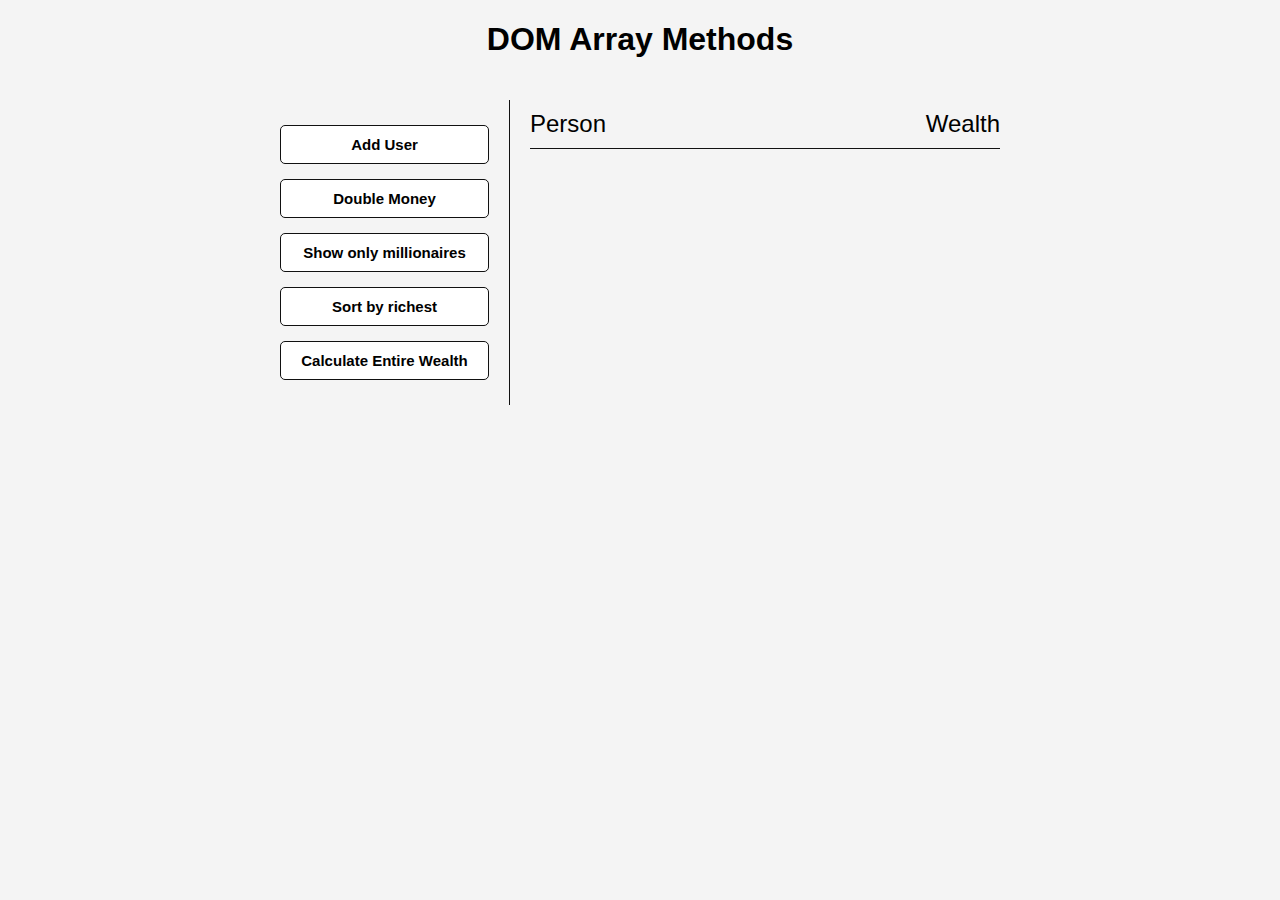
<file: DOM-Array-Methods/index.html>
<!DOCTYPE html>
<html lang="en">

<head>
    <meta charset="UTF-8">
    <meta name="viewport" content="width=device-width, initial-scale=1.0">
    <title>Dom Array methods</title>
    <link rel="stylesheet" href="style.css">
</head>

<body>
    <h1>DOM Array Methods</h1>
    <div class="container">
        <aside>
            <button id="add-user">Add User</button>
            <button id="double-money">Double Money</button>
            <button id="show-millionaires">Show only millionaires</button>
            <button id="sort">Sort by richest</button>
            <button id="calculate-wealth">Calculate Entire Wealth</button>
        </aside>
        <main id="main">
            <h2><strong>Person</strong> Wealth</h2>
        </main>
    </div>

    <script src="script.js"></script>
</body>

</html>
</file>
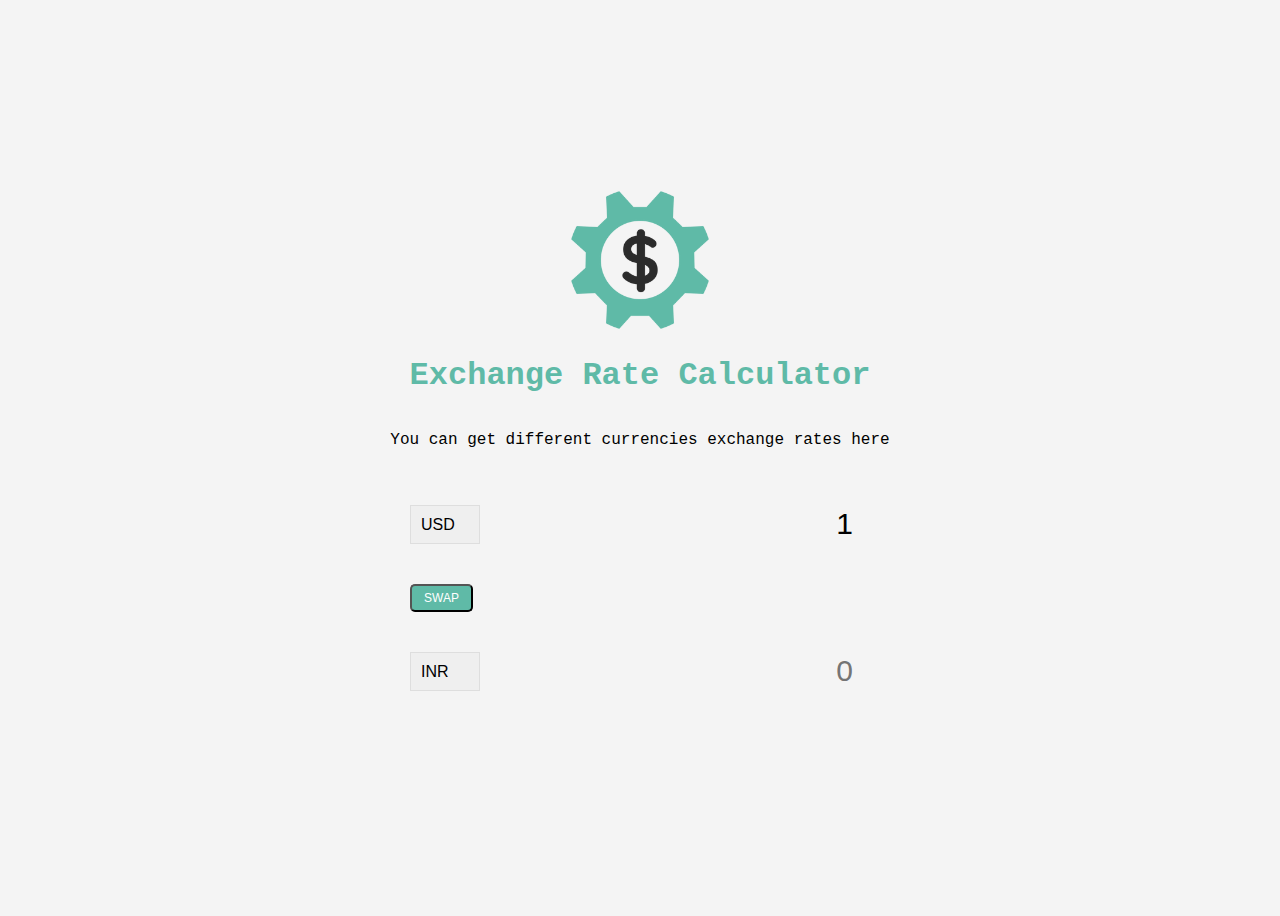
<file: ExchangeRateCalculator/index.html>
<!DOCTYPE html>
<html lang="en">

<head>
    <meta charset="UTF-8">
    <meta name="viewport" content="width=device-width, initial-scale=1.0">
    <title>Exchange rate calculator</title>
    <link rel="stylesheet" href="style.css">
</head>

<body>
    <img src="img/money.png" class="money-img">
    <h1>Exchange Rate Calculator</h1>
    <p>You can get different currencies exchange rates here</p>

    <div class="container">
        <div class="currency">
            <select id="currency-one">
                <option value="AED">AED</option>
                <option value="ARS">ARS</option>
                <option value="AUD">AUD</option>
                <option value="BGN">BGN</option>
                <option value="BRL">BRL</option>
                <option value="BSD">BSD</option>
                <option value="CAD">CAD</option>
                <option value="CHF">CHF</option>
                <option value="CLP">CLP</option>
                <option value="CNY">CNY</option>
                <option value="COP">COP</option>
                <option value="CZK">CZK</option>
                <option value="DKK">DKK</option>
                <option value="DOP">DOP</option>
                <option value="EGP">EGP</option>
                <option value="EUR">EUR</option>
                <option value="FJD">FJD</option>
                <option value="GBP">GBP</option>
                <option value="GTQ">GTQ</option>
                <option value="HKD">HKD</option>
                <option value="HRK">HRK</option>
                <option value="HUF">HUF</option>
                <option value="IDR">IDR</option>
                <option value="ILS">ILS</option>
                <option value="INR">INR</option>
                <option value="ISK">ISK</option>
                <option value="JPY">JPY</option>
                <option value="KRW">KRW</option>
                <option value="KZT">KZT</option>
                <option value="MXN">MXN</option>
                <option value="MYR">MYR</option>
                <option value="NOK">NOK</option>
                <option value="NZD">NZD</option>
                <option value="PAB">PAB</option>
                <option value="PEN">PEN</option>
                <option value="PHP">PHP</option>
                <option value="PKR">PKR</option>
                <option value="PLN">PLN</option>
                <option value="PYG">PYG</option>
                <option value="RON">RON</option>
                <option value="RUB">RUB</option>
                <option value="SAR">SAR</option>
                <option value="SEK">SEK</option>
                <option value="SGD">SGD</option>
                <option value="THB">THB</option>
                <option value="TRY">TRY</option>
                <option value="TWD">TWD</option>
                <option value="UAH">UAH</option>
                <option value="USD" selected>USD</option>
                <option value="UYU">UYU</option>
                <option value="VND">VND</option>
                <option value="ZAR">ZAR</option>
            </select>
            <input type="number" id="amount-one" placeholder="0" value="1">
        </div>

        <div class="swap-rate-container">
            <button class="btn" id="swap">SWAP</button>
            <div class="rate" id="rate"></div>
        </div>

        <div class="currency">
            <select id="currency-two">
                <option value="AED">AED</option>
                <option value="ARS">ARS</option>
                <option value="AUD">AUD</option>
                <option value="BGN">BGN</option>
                <option value="BRL">BRL</option>
                <option value="BSD">BSD</option>
                <option value="CAD">CAD</option>
                <option value="CHF">CHF</option>
                <option value="CLP">CLP</option>
                <option value="CNY">CNY</option>
                <option value="COP">COP</option>
                <option value="CZK">CZK</option>
                <option value="DKK">DKK</option>
                <option value="DOP">DOP</option>
                <option value="EGP">EGP</option>
                <option value="EUR">EUR</option>
                <option value="FJD">FJD</option>
                <option value="GBP">GBP</option>
                <option value="GTQ">GTQ</option>
                <option value="HKD">HKD</option>
                <option value="HRK">HRK</option>
                <option value="HUF">HUF</option>
                <option value="IDR">IDR</option>
                <option value="ILS">ILS</option>
                <option value="INR" selected>INR</option>
                <option value="ISK">ISK</option>
                <option value="JPY">JPY</option>
                <option value="KRW">KRW</option>
                <option value="KZT">KZT</option>
                <option value="MXN">MXN</option>
                <option value="MYR">MYR</option>
                <option value="NOK">NOK</option>
                <option value="NZD">NZD</option>
                <option value="PAB">PAB</option>
                <option value="PEN">PEN</option>
                <option value="PHP">PHP</option>
                <option value="PKR">PKR</option>
                <option value="PLN">PLN</option>
                <option value="PYG">PYG</option>
                <option value="RON">RON</option>
                <option value="RUB">RUB</option>
                <option value="SAR">SAR</option>
                <option value="SEK">SEK</option>
                <option value="SGD">SGD</option>
                <option value="THB">THB</option>
                <option value="TRY">TRY</option>
                <option value="TWD">TWD</option>
                <option value="UAH">UAH</option>
                <option value="USD">USD</option>
                <option value="UYU">UYU</option>
                <option value="VND">VND</option>
                <option value="ZAR">ZAR</option>
            </select>
            <input type="number" id="amount-two" placeholder="0">
        </div>
    </div>

    <script src="script.js"></script>
</body>

</html>
</file>
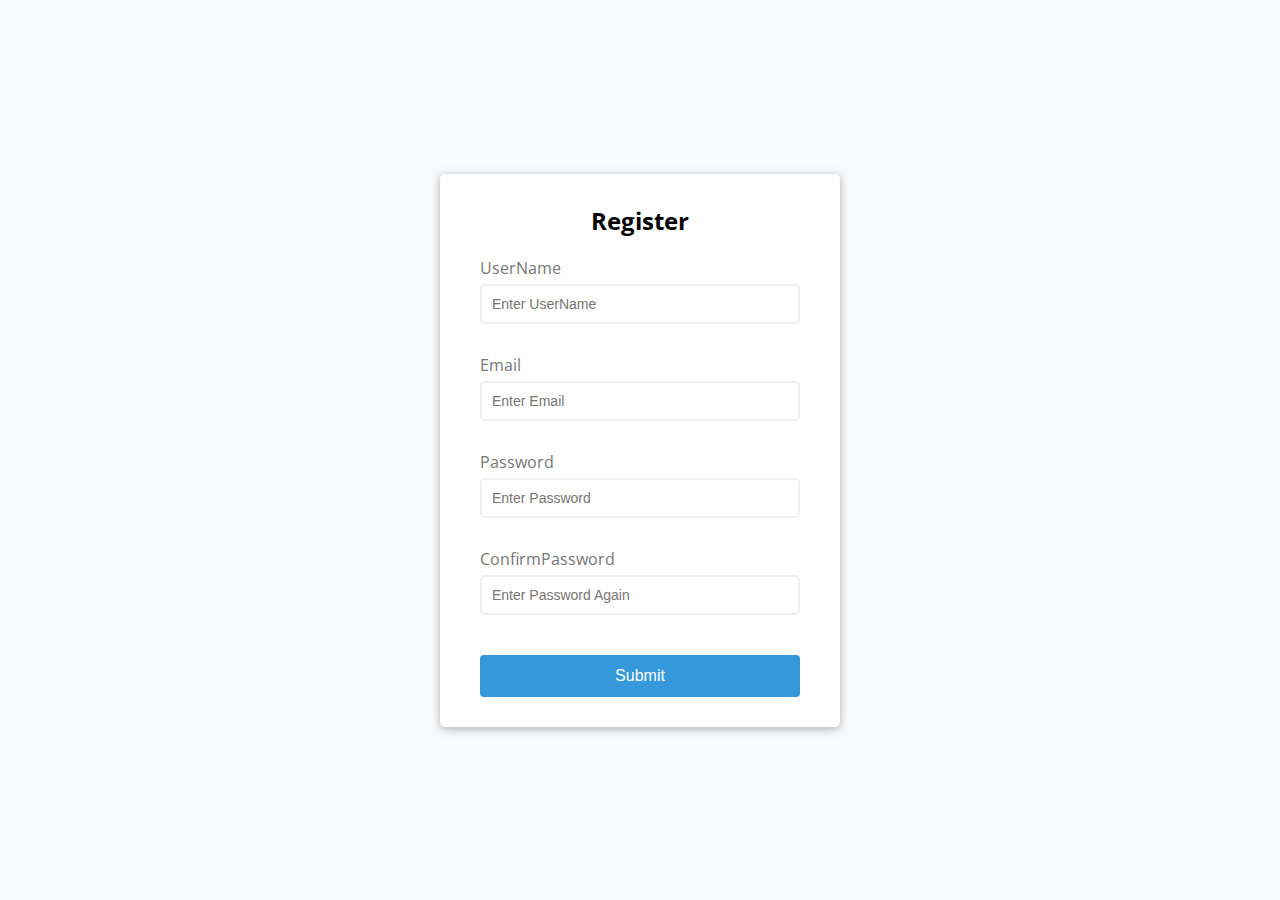
<file: FormValidator/index.html>
<!DOCTYPE html>
<html lang="en">

<head>
    <meta charset="UTF-8">
    <meta name="viewport" content="width=device-width, initial-scale=1.0">
    <link rel="stylesheet" href="style.css">
    <title>Form Validator</title>
</head>

<body>
    <div class="container">
        <form id="form" class="form">
            <h2>Register</h2>
            <div class="form-control">
                <label for="username">UserName</label>
                <input type="text" id="username" placeholder="Enter UserName">
                <small>Error Message</small>
            </div>
            <div class="form-control">
                <label for="email">Email</label>
                <input type="text" id="email" placeholder="Enter Email">
                <small>Error Message</small>
            </div>
            <div class="form-control">
                <label for="password">Password</label>
                <input type="password" id="password" placeholder="Enter Password">
                <small>Error Message</small>
            </div>
            <div class="form-control">
                <label for="password2">ConfirmPassword</label>
                <input type="password" id="password2" placeholder="Enter Password Again">
                <small>Error Message</small>
            </div>
            <button type="submit">Submit</button>
        </form>
    </div>
    <script src="script.js"></script>
</body>

</html>
</file>
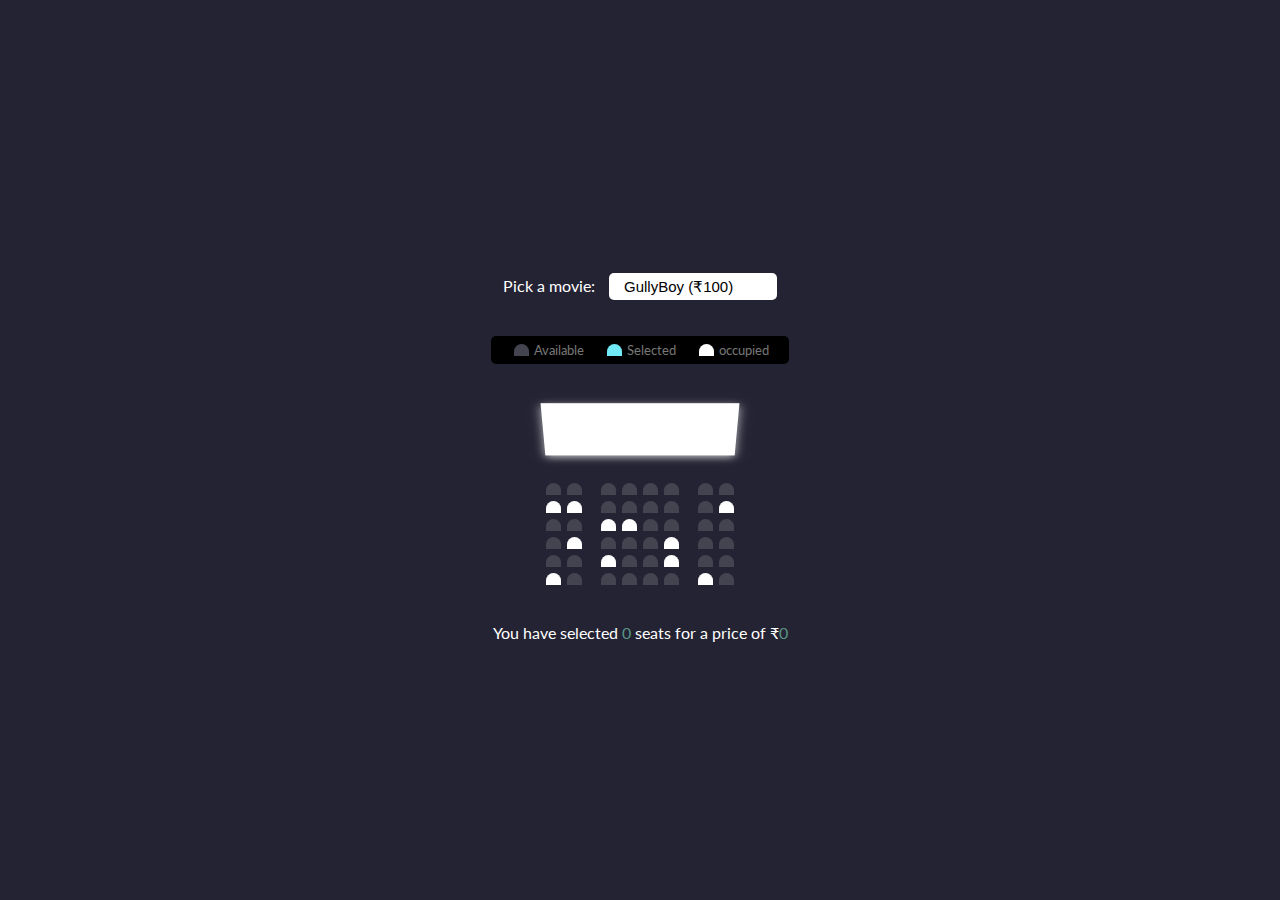
<file: Movie-Seat-Booking-App/index.html>
<!DOCTYPE html>
<html lang="en">

<head>
    <meta charset="UTF-8">
    <meta name="viewport" content="width=device-width, initial-scale=1.0">
    <link rel="stylesheet" href="style.css">
    <title>Movie Seat Booking</title>
</head>

<body>
    <div class="movie-container">
        <label>Pick a movie:</label>
        <select id="movie">
            <option value="100">GullyBoy (₹100)</option>
            <option value="75">Rangasthalam (₹75)</option>
            <option value="150">Bahubali (₹150)</option>
            <option value="200">Joker (₹200)</option>
        </select>
    </div>
    <ul class="showcase">
        <li>
            <div class="seat "></div>
            <small>Available</small>
        </li>
        <li>
            <div class="seat selected"></div>
            <small>Selected</small>
        </li>
        <li>
            <div class="seat occupied"></div>
            <small>occupied</small>
        </li>
    </ul>
    <div class="container">
        <div class="screen"></div>
        <div class="row">
            <div class="seat"></div>
            <div class="seat"></div>
            <div class="seat"></div>
            <div class="seat"></div>
            <div class="seat"></div>
            <div class="seat"></div>
            <div class="seat"></div>
            <div class="seat"></div>
        </div>
        <div class="row">
            <div class="seat occupied"></div>
            <div class="seat occupied"></div>
            <div class="seat"></div>
            <div class="seat"></div>
            <div class="seat"></div>
            <div class="seat"></div>
            <div class="seat"></div>
            <div class="seat occupied"></div>
        </div>
        <div class="row">
            <div class="seat"></div>
            <div class="seat"></div>
            <div class="seat occupied"></div>
            <div class="seat occupied"></div>
            <div class="seat"></div>
            <div class="seat"></div>
            <div class="seat"></div>
            <div class="seat"></div>
        </div>
        <div class="row">
            <div class="seat"></div>
            <div class="seat occupied"></div>
            <div class="seat"></div>
            <div class="seat"></div>
            <div class="seat"></div>
            <div class="seat occupied"></div>
            <div class="seat"></div>
            <div class="seat"></div>
        </div>
        <div class="row">
            <div class="seat"></div>
            <div class="seat"></div>
            <div class="seat occupied"></div>
            <div class="seat"></div>
            <div class="seat"></div>
            <div class="seat occupied"></div>
            <div class="seat"></div>
            <div class="seat"></div>
        </div>
        <div class="row">
            <div class="seat occupied"></div>
            <div class="seat"></div>
            <div class="seat"></div>
            <div class="seat"></div>
            <div class="seat"></div>
            <div class="seat"></div>
            <div class="seat occupied"></div>
            <div class="seat"></div>
        </div>
    </div>

    <p class="text">You have selected <span id="count">0</span> seats for a price of ₹<span id="total">0</span></p>


    <script src="script.js"></script>
</body>

</html>
</file>
<file: DOM-Array-Methods/style.css>
*{
    box-sizing: border-box;
}

body{
    background: #f4f4f4;
    font-family: Arial, Helvetica, sans-serif;
    display: flex;
    flex-direction: column;
    align-items: center;
    min-height: 100vh;
    margin: 0;
}

.container{
    display: flex;
    padding: 20px;
    margin: 0 auto;
    max-width: 100%;
    width: 800px;
}

aside{
    padding: 10px 20px;
    width: 250px;
    border-right: 1px solid #111111;
}

button{
    background-color: #fff;
    border: solid 1px #111111;
    border-radius: 5px;
    cursor: pointer;
    display: block;
    width: 100%;
    padding: 10px;
    margin: 15px 0;
    font-weight: bold;
    font-size: 15px;
}

main{
    flex: 1;
    padding: 10px 20px;
}

h2{
    border-bottom: 1px solid #111111;
    padding-bottom: 10px;
    display: flex;
    justify-content: space-between;
    font-weight: 300;
    margin: 0 0 20px;
}

h3{
    background-color: #fff;
    border-bottom: 1px solid #111111;
    padding: 10px;
    display: flex;
    justify-content: space-between;
    font-weight: 300;
    margin: 20px 0 0 ;  
}

.person{
    display: flex;
    justify-content: space-between;
    font-size: 20px;
    margin-bottom: 10px;
}
</file>
<file: ExchangeRateCalculator/style.css>
/* set primary color variable */
:root{
    --primary-color: #5fbaa7;
}

*{
    box-sizing: border-box;
}

body{
    background-color: #f4f4f4;
    display: flex;
    flex-direction: column;
    align-items: center;
    justify-content: center;
    height: 100vh;
    font-family: 'Courier New', Courier, monospace;
    padding: 20px;
}

h1{
    color: var(--primary-color);
}

p{
    text-align: center;
}

.btn{
    color: #fff;
    background: var(--primary-color);
    cursor: pointer;
    border-radius: 5px;
    font-size: 12px;
    padding: 5px 12px;
}

.money-img{
    width: 150px;
}

.currency{
    padding: 40px 0;
    display: flex;
    align-items: center;
    justify-content: space-between;
}

.currency select{
    padding: 10px 20px 10px 10px;
    appearance: none;
    border: 1px solid #dedede;
    cursor: pointer;
    font-size: 16px;
}

.currency input{
    border: 0;
    background: transparent;
    font-size: 30px;
    text-align: right;
}

.swap-rate-container{
    display: flex;
    align-items: center;
    justify-content: space-between;
}

.rate{
    color: var(--primary-color);
    font-size: 14px;
    padding: 0 10px;
}

/*remove outlines for input selectlist and button upon focus*/
select:focus, input:focus, button:focus{
    outline: 0;
}

@media(max-width:600px){
    .currency input{
        width: 200px;
    }
}
</file>
<file: FormValidator/style.css>
@import url('https://fonts.googleapis.com/css?family=Open+Sans&display=swap');

:root {
    --success-color: #2ecc71;
    --error-color: #e74c3c;
  }

*{
    box-sizing: border-box;
}

body{
    background-color: #f9fafb;
    font-family: 'Open Sans', sans-serif;
    display: flex;
    justify-content: center;
    align-items: center;
    min-height: 100vh;
    margin: 0;
}

.container{
    background-color:#fff;
    border-radius: 5px;
    box-shadow:  0 2px 10px rgba(0, 0, 0, 0.3);
    width: 400px;
}

h2{
    text-align: center;
    margin: 0 0 20px;
}

.form{
    padding: 30px 40px;
}

.form-control{
    position: relative;
    margin-bottom: 10px;
    padding-bottom: 20px;
}

.form-control label{
    color: #777777;
    margin-bottom: 5px;
    display: block;
}

/* input */
.form-control input{
    border: 2px solid #f0f0f0;
    border-radius: 5px;
    display: block;
    width: 100%;
    font-size: 14px;
    padding: 10px;
}

/* input when selected  */
.form-control input:focus{
    border-color:#777777 ;
    outline: 0;
}

/* input when success  */
.form-control.success input{
    border-color: var(--success-color);
}

/* input when failed  */
.form-control.error input{
    border-color: var(--error-color);
}

/* input error message intitially  */
.form-control small{
    color: var(--error-color);
    position: absolute;
    left: 0;
    bottom: 0;
    visibility: hidden;
}

/* input error message when displayed */
.form-control.error small{
    visibility: visible;
}

.form button{
    cursor: pointer;
    background-color: #3498db;
    border: 2px solid #3498db;
    border-radius: 4px ;
    color: #fff;
    display: block;
    width: 100%;
    font-size: 16px;
    padding: 10px;
    margin-top: 20px;
}
</file>
<file: Movie-Seat-Booking-App/style.css>
@import url('https://fonts.googleapis.com/css2?family=Lato:ital@1&display=swap');

*{
    box-sizing: border-box;
}

body{
    background-color: #242333;
    color: #ffffff;
    display: flex;
    flex-direction: column;
    align-items: center;
    justify-content: center;
    height: 100vh;
    font-family: 'Lato', sans-serif;
    margin: 0;
}

.movie-container{
    margin: 20px 0;
}
.container {
    perspective: 1000px;
    margin-bottom: 30px;
}

.movie-container select{
    background-color: #ffffff;
    border: 0;
    border-radius: 5px;
    font-size: 15px;
    margin-left: 10px;
    padding: 5px 15px 5px 15px;
    appearance: none;
}

.seat{
    background-color: #444451;
    height: 12px;
    width: 15px;
    margin: 3px;
    border-top-left-radius:10px;
    border-top-right-radius:10px ;
}

.seat.selected{
    background-color: #6feaf6;
}

.seat.occupied{
    background-color: #ffffff;
}

/* to create a space after 2nd seat */
.seat:nth-of-type(2){
    margin-right: 16px;
}

/* to create a space after 2nd seat from last */
.seat:nth-last-of-type(2){
    margin-left: 16px;
}

.seat:not(.occupied):hover{
    cursor: pointer;
    transform: scale(1.2);
}

.showcase .seat:not(.occupied):hover{
    cursor: default;
    transform: scale(1);
}

.showcase{
    background: rgba(0,0,0, 1);
    padding: 5px 10px;
    border-radius:5px ;
    color: #777;
    list-style-type: none;
    display: flex;
    justify-content: space-between;
}

.showcase li{
    display: flex;
    align-items: center;
    justify-content: center;
    margin: 0 10px;
}

.showcase li small{
    margin-left: 2px;
}

.row{
    display: flex;
}

.screen{
    background-color: #fff;
    height: 70px;
    width: 100%;
    margin: 15px 0;
    transform: rotateX(-45deg);
    box-shadow: 0 3px 10px rgba(255,255,255,0.7);
}

.text span{
    color: #589585;
}

.text{
    margin: 5px 0;
}
</file>
